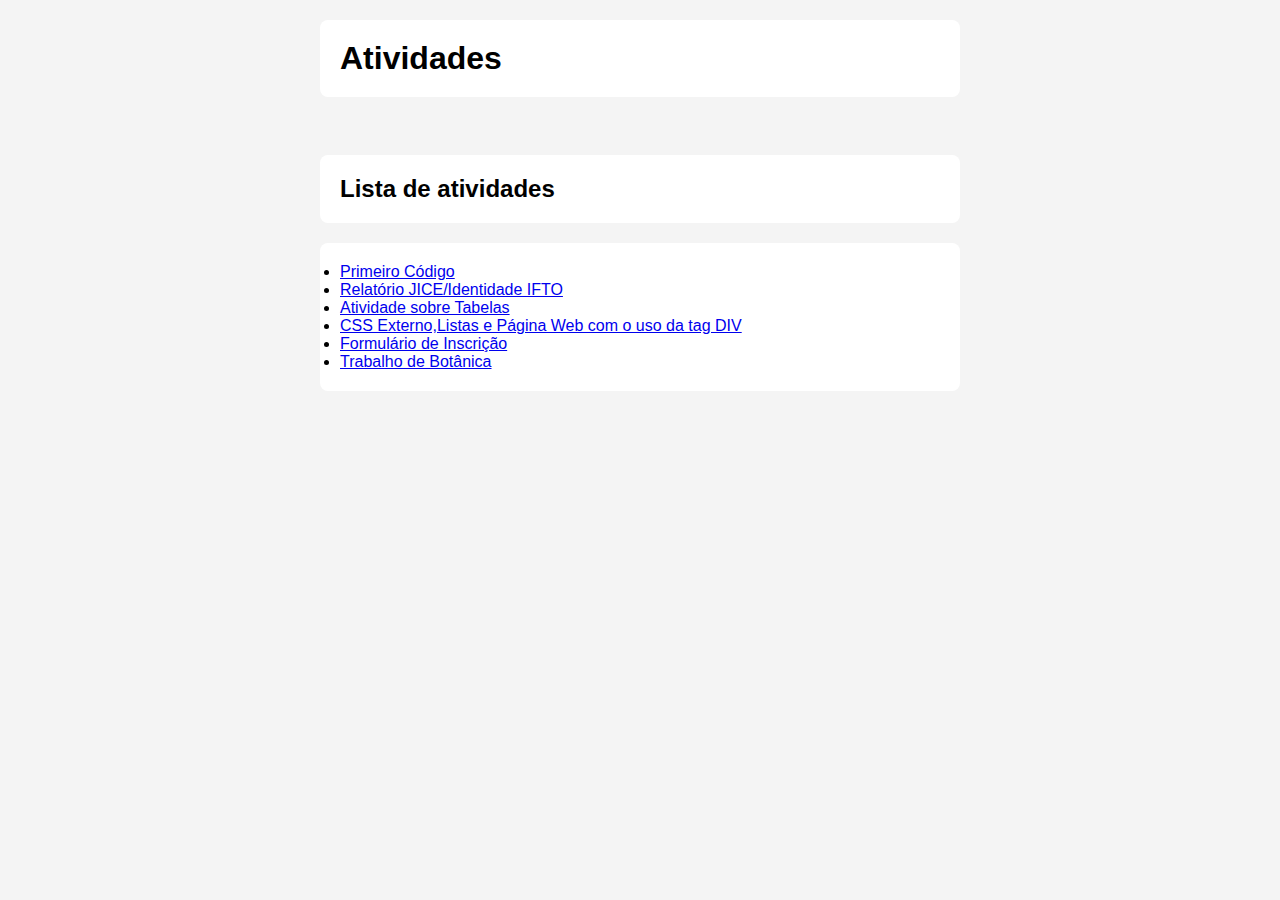
<file: index.html>
<!DOCTYPE html>
<html lang="pt-br">
<head>
    <meta charset="UTF-8">
    <meta name="viewport" content="width=device-width, initial-scale=1.0">
    <title>Atividades</title>
    <style>
    body {
    font-family: Arial, sans-serif;
    background-color: #f4f4f4;
    margin: 0;
    padding: 0;
    }

    #Ativ, #Lista, #Tabela {
    background-color: #ffffff;
    padding: 20px;
    margin: 20px auto;
    max-width: 600px;
    border-radius: 8px;
    }
    </style>
</head>
<body>
    <h1 id="Ativ">Atividades</h1>
    <br>
    <h2 id="Lista">Lista de atividades</h2>
    <ul id="Tabela">
        <li><a href="primeira.html">Primeiro Código</a></li>
        <li><a href="Relatório em HTML.html">Relatório JICE/Identidade IFTO</a></li>
        <li><a href="carros.html">Atividade sobre Tabelas</a></li>
        <li><a href="jiuJutsu.html">CSS Externo,Listas e Página Web com o uso da tag DIV</a></li>
        <li><a href="Form.html">Formulário de Inscrição</a></li>
        <li><a href="https://jorgelucas0.github.io/PesquisaBot-nica/">Trabalho de Botânica</a></li>
    </ul>
</body>
</html>
</file>
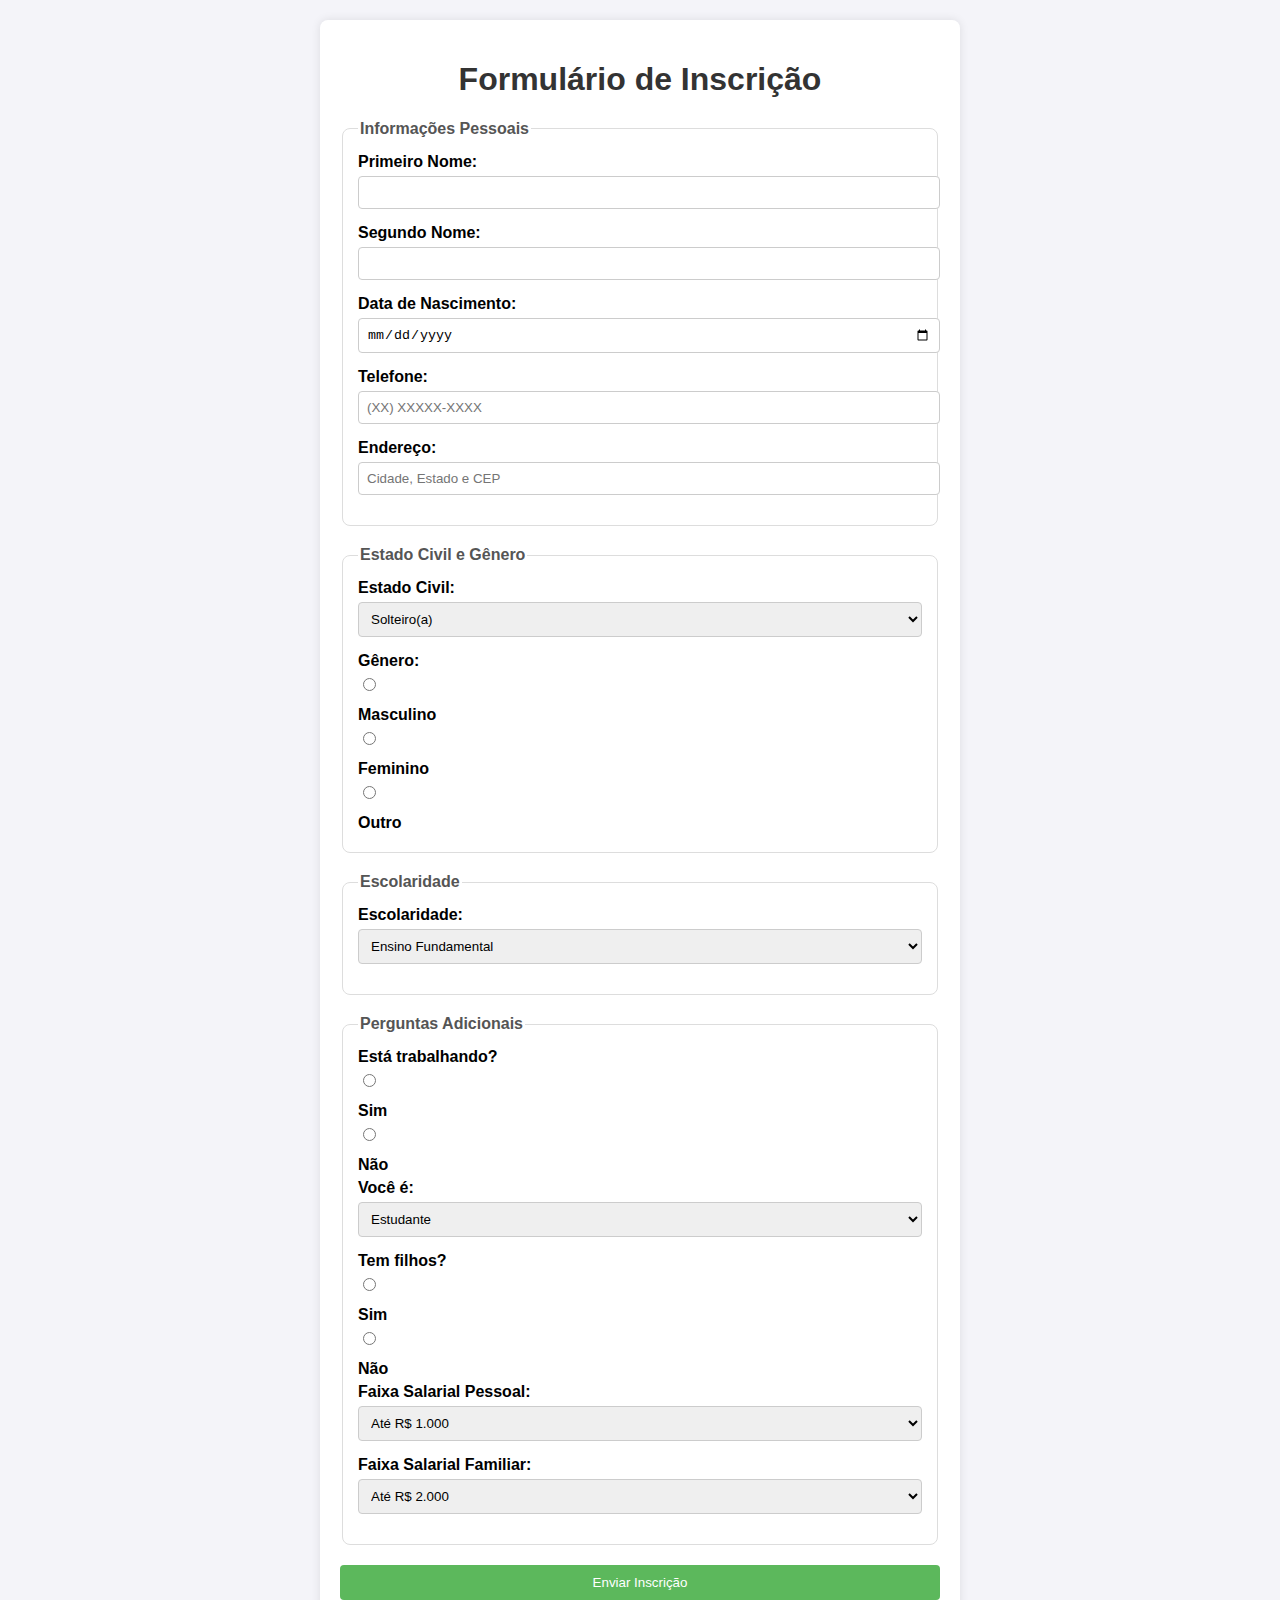
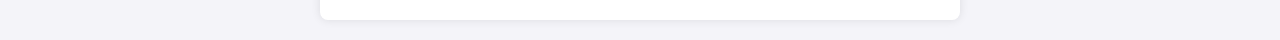
<file: Form.html>
<!DOCTYPE html>
<html lang="pt-br">
<head>
    <meta charset="UTF-8">
    <meta name="viewport" content="width=device-width, initial-scale=1.0">
    <title>Formulário de Inscrição</title>
    <link rel="stylesheet" href="Form.css">
</head>
<body>
    <div class="container">
        <h1>Formulário de Inscrição</h1>
        <form action="#" method="post">

            <fieldset>
                <legend>Informações Pessoais</legend>
                
                <label for="primeiro-nome">Primeiro Nome:</label>
                <input type="text" id="primeiro-nome" name="primeiro-nome" required>

                <label for="segundo-nome">Segundo Nome:</label>
                <input type="text" id="segundo-nome" name="segundo-nome" required>

                <label for="data-nascimento">Data de Nascimento:</label>
                <input type="date" id="data-nascimento" name="data-nascimento" required>

                <label for="telefone">Telefone:</label>
                <input type="tel" id="telefone" name="telefone" placeholder="(XX) XXXXX-XXXX" required>

                <label for="endereco">Endereço:</label>
                <input type="text" id="endereco" name="endereco" placeholder="Cidade, Estado e CEP" required>
            </fieldset>

            <fieldset>
                <legend>Estado Civil e Gênero</legend>
                
                <label for="estado-civil">Estado Civil:</label>
                <select id="estado-civil" name="estado-civil" required>
                    <option value="solteiro">Solteiro(a)</option>
                    <option value="casado">Casado(a)</option>
                    <option value="divorciado">Divorciado(a)</option>
                    <option value="viuvo">Viúvo(a)</option>
                </select>

                <label>Gênero:</label>
                <div>
                    <input type="radio" id="masculino" name="genero" value="masculino" required>
                    <label for="masculino">Masculino</label>

                    <input type="radio" id="feminino" name="genero" value="feminino">
                    <label for="feminino">Feminino</label>

                    <input type="radio" id="outro" name="genero" value="outro">
                    <label for="outro">Outro</label>
                </div>
            </fieldset>

            <fieldset>
                <legend>Escolaridade</legend>
                
                <label for="escolaridade">Escolaridade:</label>
                <select id="escolaridade" name="escolaridade" required>
                    <option value="fundamental">Ensino Fundamental</option>
                    <option value="medio">Ensino Médio</option>
                    <option value="superior">Ensino Superior</option>
                    <option value="pos-graduacao">Pós-Graduação</option>
                </select>
            </fieldset>

            <fieldset>
                <legend>Perguntas Adicionais</legend>
                
                <label>Está trabalhando?</label>
                <div>
                    <input type="radio" id="trabalhando-sim" name="trabalhando" value="sim" required>
                    <label for="trabalhando-sim">Sim</label>

                    <input type="radio" id="trabalhando-nao" name="trabalhando" value="nao">
                    <label for="trabalhando-nao">Não</label>
                </div>

                <label for="voce-e">Você é:</label>
                <select id="voce-e" name="voce-e" required>
                    <option value="estudante">Estudante</option>
                    <option value="desempregado">Desempregado</option>
                    <option value="empregado">Empregado</option>
                    <option value="autonomo">Autônomo</option>
                </select>

                <label>Tem filhos?</label>
                <div>
                    <input type="radio" id="filhos-sim" name="filhos" value="sim" required>
                    <label for="filhos-sim">Sim</label>

                    <input type="radio" id="filhos-nao" name="filhos" value="nao">
                    <label for="filhos-nao">Não</label>
                </div>

                <label for="faixa-salarial-pessoal">Faixa Salarial Pessoal:</label>
                <select id="faixa-salarial-pessoal" name="faixa-salarial-pessoal" required>
                    <option value="ate-1000">Até R$ 1.000</option>
                    <option value="1000-5000">R$ 1.001 a R$ 5.000</option>
                    <option value="5001-10000">R$ 5.001 a R$ 10.000</option>
                    <option value="acima-10000">Acima de R$ 10.000</option>
                </select>

                <label for="faixa-salarial-familiar">Faixa Salarial Familiar:</label>
                <select id="faixa-salarial-familiar" name="faixa-salarial-familiar" required>
                    <option value="ate-2000">Até R$ 2.000</option>
                    <option value="2001-8000">R$ 2.001 a R$ 8.000</option>
                    <option value="8001-15000">R$ 8.001 a R$ 15.000</option>
                    <option value="acima-15000">Acima de R$ 15.000</option>
                </select>
            </fieldset>

            <button type="submit">Enviar Inscrição</button>
        </form>
    </div>
</body>
</html>
</file>
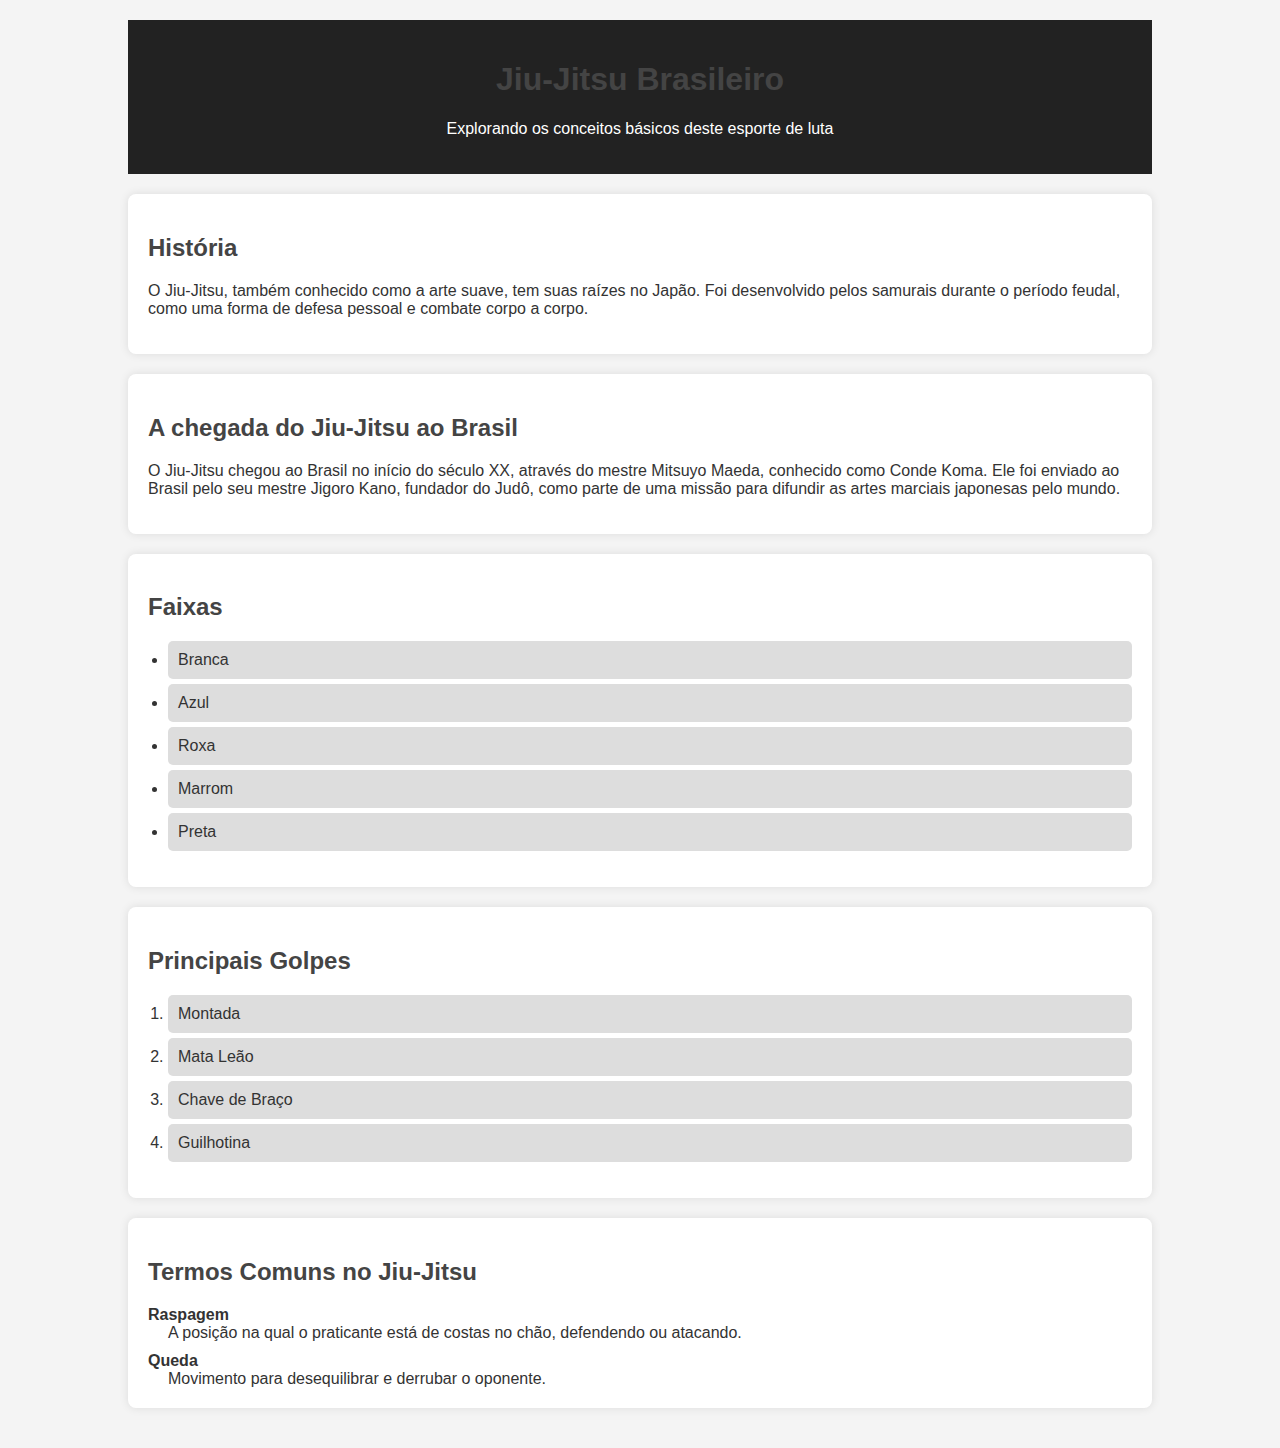
<file: jiuJutsu.html>
<!DOCTYPE html>
<html lang="pt-BR">
<head>
<meta charset="UTF-8">
<meta name="viewport" content="width=device-width, initial-scale=1.0">
<title>Jiu-Jitsu - Conceitos Básicos</title>
<link rel="stylesheet" href="styles.css">
</head>
<body>

<div class="container">
  <header>
    <div class="header-content">
      <h1>Jiu-Jitsu Brasileiro</h1>
      <p>Explorando os conceitos básicos deste esporte de luta</p>
    </div>
  </header>

<main>
  <div class="section-wrapper">
    <section id="historia">
  <div class="section-content">
    <h2>História</h2>
    <p>O Jiu-Jitsu, também conhecido como a arte suave, tem suas raízes no Japão. Foi desenvolvido pelos samurais durante o período feudal, como uma forma de defesa pessoal e combate corpo a corpo.</p>  
  </div>
    </section>
  </div>

<div class="section-wrapper">
  <section id="brasil">
<div class="section-content">
  <h2>A chegada do Jiu-Jitsu ao Brasil</h2>
  <p>O Jiu-Jitsu chegou ao Brasil no início do século XX, através do mestre Mitsuyo Maeda, conhecido como Conde Koma. Ele foi enviado ao Brasil pelo seu mestre Jigoro Kano, fundador do Judô, como parte de uma missão para difundir as artes marciais japonesas pelo mundo.</p>
</div>
  </section>
</div>

<div class="section-wrapper">
  <section id="faixas">
<div class="section-content">
  <h2>Faixas</h2>
  <div class="lista-container">
    <ul class="lista-faixas">
      <li>Branca</li>
      <li>Azul</li>
      <li>Roxa</li>
      <li>Marrom</li>
      <li>Preta</li>
    </ul>
  </div>
</div>
</section>
</div>

<div class="section-wrapper">
  <section id="principais-golpes">
<div class="section-content">
  <h2>Principais Golpes</h2>
<div class="lista-container">
  <ol class="lista-golpes">
    <li>Montada</li>
    <li>Mata Leão</li>
    <li>Chave de Braço</li>
    <li>Guilhotina</li>
  </ol>
</div>
</div>
</section>
</div>

<div class="section-wrapper">
  <section id="termos-comuns">
<div class="section-content">
  <h2>Termos Comuns no Jiu-Jitsu</h2>
<div class="termos-container">
  <dl>
  <dt>Raspagem</dt>
  <dd>A posição na qual o praticante está de costas no chão, defendendo ou atacando.</dd>
  <dt>Queda</dt>
  <dd>Movimento para desequilibrar e derrubar o oponente.</dd>
</dl>
</div>
</div>
</section>
</div>
</main>
</div>
</body>
</html>
</file>
<file: Form.css>
body {
        font-family: Arial, sans-serif;
        background-color: #f4f4f9;
        margin: 0;
        padding: 0;
    }
    
    .container {
        max-width: 600px;
        margin: 20px auto;
        padding: 20px;
        background: white;
        box-shadow: 0 0 10px rgba(0, 0, 0, 0.1);
        border-radius: 8px;
    }
    
    h1 {
        text-align: center;
        color: #333;
    }
    
    form {
        display: flex;
        flex-direction: column;
    }
    
    fieldset {
        margin-bottom: 20px;
        border: 1px solid #ddd;
        padding: 15px;
        border-radius: 8px;
    }
    
    legend {
        font-weight: bold;
        color: #555;
    }
    
    label {
        display: block;
        margin-bottom: 5px;
        font-weight: bold;
    }
    
    input, select {
        width: 100%;
        padding: 8px;
        margin-bottom: 15px;
        border: 1px solid #ccc;
        border-radius: 4px;
    }
    
    input[type="radio"] {
        width: auto;
    }
    
    button {
        background-color: #5cb85c;
        color: white;
        padding: 10px;
        border: none;
        border-radius: 4px;
        cursor: pointer;
    }
    
    button:hover {
        background-color: #4cae4c;
    }
</file>
<file: styles.css>
body {
    font-family: Arial, sans-serif;
    margin: 0;
    padding: 0;
    background-color: #f4f4f4;
    color: #333;
}

.container {
    width: 80%;
    margin: auto;
    padding: 20px;
}

header {
    background: #222;
    color: #fff;
    padding: 20px 0;
    text-align: center;
}

.header-content {
    max-width: 800px;
    margin: auto;
}

.section-wrapper {
    background: #fff;
    margin: 20px 0;
    padding: 20px;
    border-radius: 8px;
    box-shadow: 0 0 10px rgba(0, 0, 0, 0.1);
}

h1, h2 {
    color: #444;
}

.lista-container ul,
.lista-container ol {
    padding-left: 20px;
}

.lista-faixas li,
.lista-golpes li {
    background: #ddd;
    margin: 5px 0;
    padding: 10px;
    border-radius: 5px;
}

.termos-container dl {
    margin: 0;
}

.termos-container dt {
    font-weight: bold;
    margin-top: 10px;
}

.termos-container dd {
    margin-left: 20px;
}
</file>
